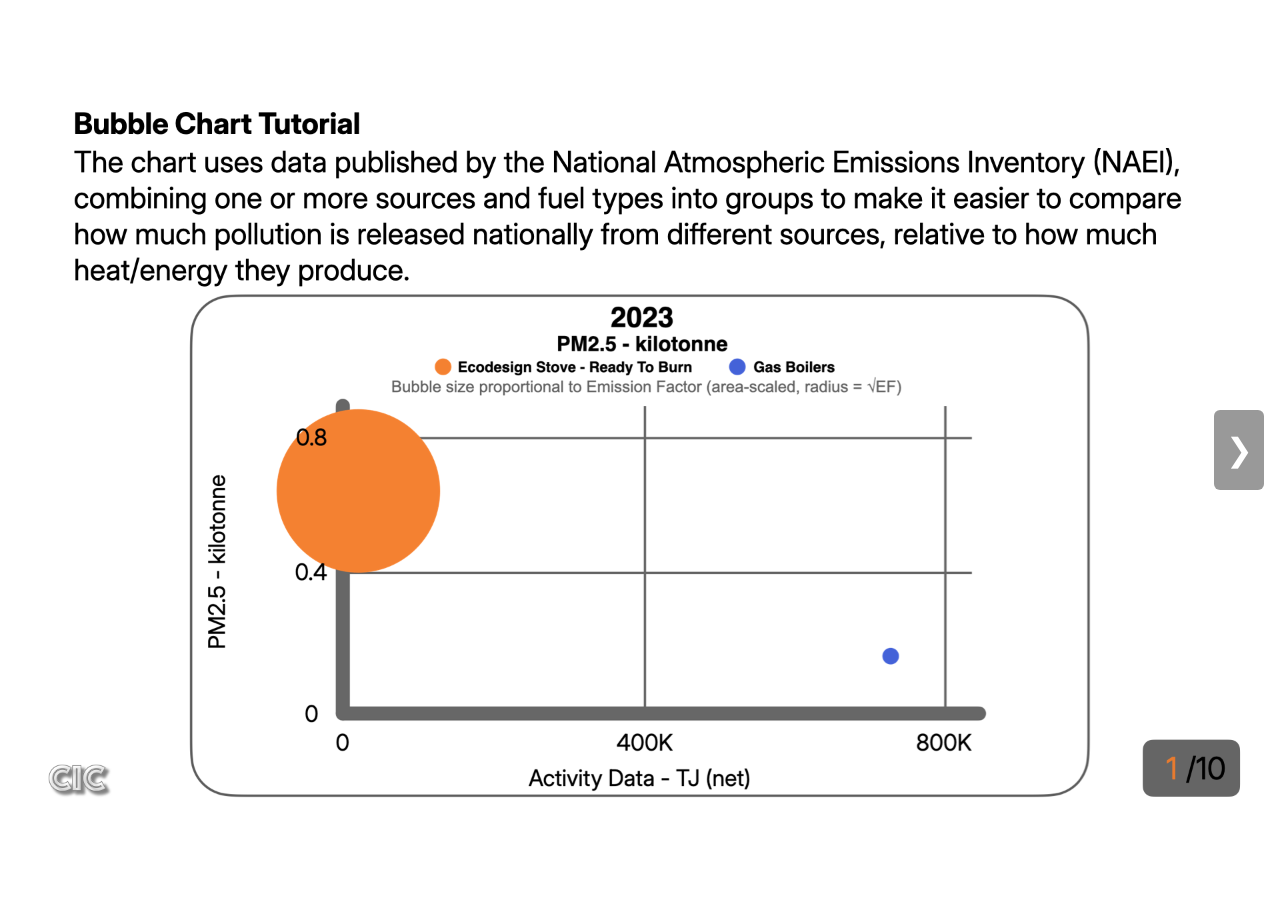
<file: tutorial.html>
<!DOCTYPE html>
<html lang="en">
<head>
    <meta charset="UTF-8">
    <meta name="viewport" content="width=device-width, initial-scale=1.0">
    <title>Bubble Chart Tutorial</title>
    <link rel="stylesheet" href="tutorial.css">
</head>
<body>
    <div class="tutorial-container">
        <!-- Layered stage for composited slides -->
        <div class="layer-stage" aria-live="polite">
            <img class="layer-image" data-suffix="002" src="tutorial/B-Chart Tutorial Slides v3.002.png" alt="Layer 002">
            <img class="layer-image" data-suffix="003" src="tutorial/B-Chart Tutorial Slides v3.003.png" alt="Layer 003">
            <img class="layer-image" data-suffix="004" src="tutorial/B-Chart Tutorial Slides v3.004.png" alt="Layer 004">
            <img class="layer-image" data-suffix="005" src="tutorial/B-Chart Tutorial Slides v3.005.png" alt="Layer 005">
            <img class="layer-image" data-suffix="007" src="tutorial/B-Chart Tutorial Slides v3.007.png" alt="Layer 007">
            <img class="layer-image" data-suffix="009" src="tutorial/B-Chart Tutorial Slides v3.009.png" alt="Layer 009">
            <img class="layer-image" data-suffix="011" src="tutorial/B-Chart Tutorial Slides v3.011.png" alt="Layer 011">
            <img class="layer-image" data-suffix="012" src="tutorial/B-Chart Tutorial Slides v3.012.png" alt="Layer 012">
            <img class="layer-image" data-suffix="014" src="tutorial/B-Chart Tutorial Slides v3.014.png" alt="Layer 014">
            <img class="layer-image" data-suffix="016" src="tutorial/B-Chart Tutorial Slides v3.016.png" alt="Layer 016">
            <img class="layer-image" data-suffix="017" src="tutorial/B-Chart Tutorial Slides v3.017.png" alt="Layer 017">
            <img class="layer-image" data-suffix="018" src="tutorial/B-Chart Tutorial Slides v3.018.png" alt="Layer 018">
            <img class="layer-image" data-suffix="019" src="tutorial/B-Chart Tutorial Slides v3.019.png" alt="Layer 019">
            <img class="layer-image" data-suffix="020" src="tutorial/B-Chart Tutorial Slides v3.020.png" alt="Layer 020">
        </div>
        <!-- Navigation buttons -->
        <button class="nav-btn prev-btn" aria-label="Previous slide">&#10094;</button>
        <button class="nav-btn next-btn" aria-label="Next slide">&#10095;</button>
    </div>

    <script src="tutorial.js"></script>
</body>
</html>
</file>
<file: tutorial.css>
* {
    margin: 0;
    padding: 0;
    box-sizing: border-box;
}

body {
    font-family: 'Inter', 'Segoe UI', Tahoma, Geneva, Verdana, sans-serif;
    height: 100vh;
    display: flex;
    justify-content: center;
    align-items: center;
    background-color: #f5f7fa;
    color: #2d3748;
    line-height: 1.6;
}

.tutorial-container {
    position: relative;
    width: 100vw;
    height: 100vh;
    overflow: hidden;
    background: #fff;
}

/* Base slide styles (legacy - hidden when using layered stage) */
.tutorial-slide { display: none; }

/* Layered stage */
.layer-stage {
    position: absolute;
    inset: 0;
    background: #fff;
}

.layer-image {
    position: absolute;
    inset: 0;
    width: 100%;
    height: 100%;
    object-fit: contain;
    opacity: 0;
    transition: opacity 300ms ease;
}

.layer-image.visible {
    opacity: 1;
}


.tutorial-slide.base-image-slide .full-screen {
    width: 100%;
    height: 100%;
    display: flex;
    justify-content: center;
    align-items: center;
    background: transparent;
}

.tutorial-slide.base-image-slide img {
    width: 100%;
    height: 100%;
    object-fit: contain;
}

/* Text overlay slides */
.tutorial-slide.text-overlay {
    z-index: 2; /* Above base image */
    display: flex;
    justify-content: center;
    align-items: center;
    background: transparent;
    pointer-events: none; /* Allow clicks to pass through to base slide */
}

.tutorial-slide.text-overlay .image-content {
    width: 100%;
    height: 100%;
    text-align: center;
}

.tutorial-slide.text-overlay img {
    width: 100%;
    height: 100%;
    object-fit: contain;
}

.text-content {
    height: 30%;
    padding: 2rem;
    overflow-y: auto;
    background: #ffffff;
    border-bottom: 1px solid #e2e8f0;
}

.text-content h2 {
    color: #2d3748;
    margin-bottom: 1rem;
    font-weight: 600;
    font-size: 1.8rem;
}

.text-content p {
    font-size: 1.1rem;
    color: #4a5568;
    max-width: 800px;
    margin: 0 auto;
}

.image-content {
    height: 70%;
    overflow: hidden;
    background: transparent;
    display: flex;
    justify-content: center;
    align-items: center;
    padding: 0;
}

.image-content.full-screen {
    width: 100%;
    height: 100%;
}

.image-content img {
    width: 100%;
    height: 100%;
    object-fit: contain;
}

.nav-btn {
    position: absolute;
    top: 50%;
    transform: translateY(-50%);
    background: rgba(0, 0, 0, 0.4);
    color: #fff;
    border: none;
    font-size: 2rem;
    width: 50px;
    height: 80px;
    cursor: pointer;
    transition: all 0.3s;
    z-index: 30;
    border-radius: 6px;
}

.nav-btn:hover {
    background: rgba(0, 0, 0, 0.6);
}

.prev-btn {
    left: 1rem;
}

.next-btn {
    right: 1rem;
}

/* Responsive adjustments */
@media (max-width: 768px) {
    .tutorial-container {
        width: 100%;
        height: 100vh;
        border-radius: 0;
    }
    
    .text-content {
        padding: 1.5rem;
    }
    
    .text-content h2 {
        font-size: 1.5rem;
    }
    
    .nav-btn {
        width: 40px;
        height: 60px;
        font-size: 1.5rem;
    }
}
</file>
